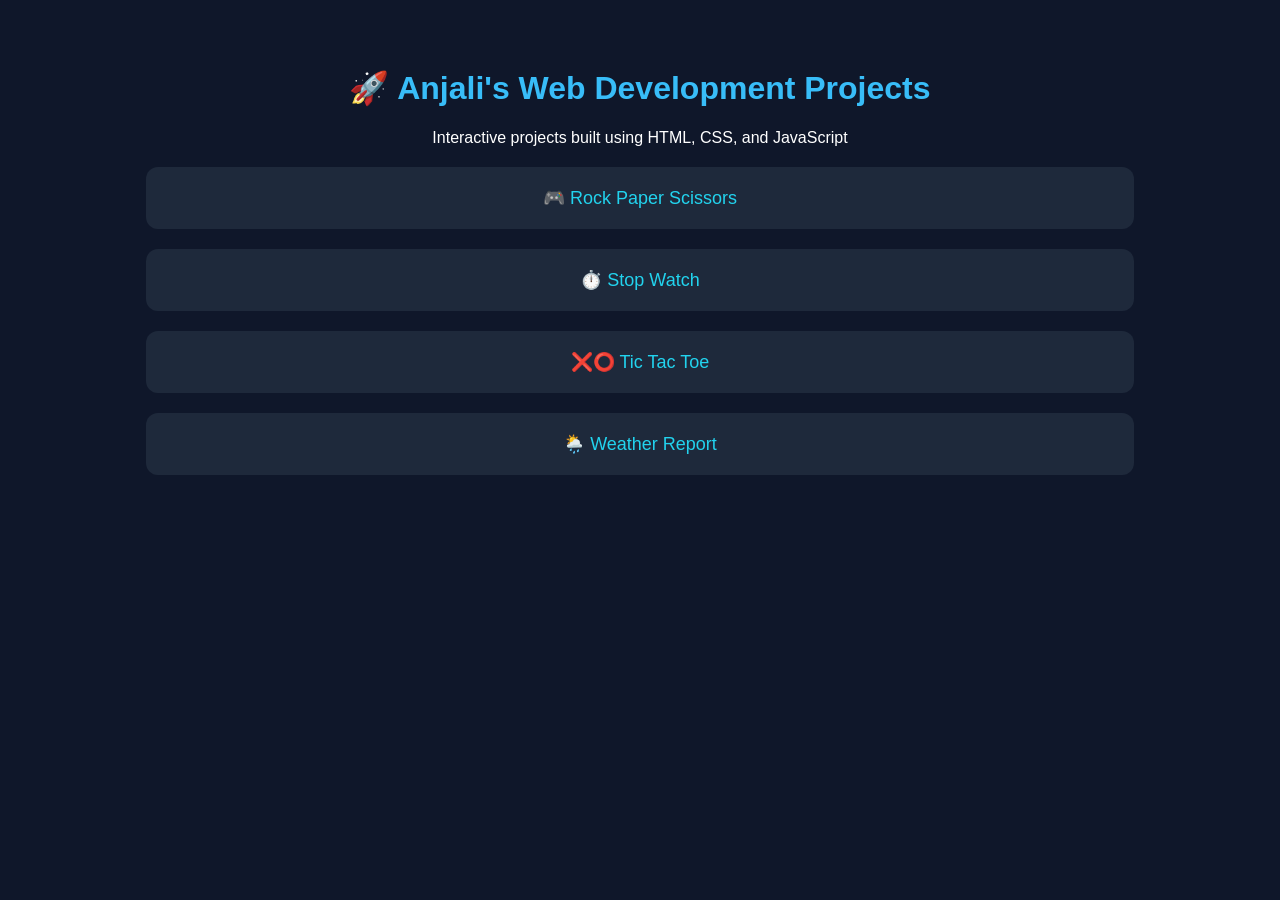
<file: index.html>
<!DOCTYPE html>
<html lang="en">
<head>
    <meta charset="UTF-8">
    <meta name="viewport" content="width=device-width, initial-scale=1.0">
    <title>Anjali's Web Development Projects</title>
    <style>
        body {
            font-family: Arial, sans-serif;
            text-align: center;
            background: #0f172a;
            color: white;
            padding: 40px;
        }
        h1 {
            color: #38bdf8;
        }
        .project {
            background: #1e293b;
            margin: 20px auto;
            padding: 20px;
            width: 80%;
            border-radius: 12px;
        }
        a {
            color: #22d3ee;
            text-decoration: none;
            font-size: 18px;
        }
        a:hover {
            color: #38bdf8;
        }
    </style>
</head>
<body>

    <h1>🚀 Anjali's Web Development Projects</h1>
    <p>Interactive projects built using HTML, CSS, and JavaScript</p>

    <div class="project">
        <a href="./Rock-Paper-Scissor/">🎮 Rock Paper Scissors</a>
    </div>

    <div class="project">
        <a href="./Stop Watch/">⏱️ Stop Watch</a>
    </div>

    <div class="project">
        <a href="./Tic Tac Toe/">❌⭕ Tic Tac Toe</a>
    </div>

    <div class="project">
        <a href="./Weather Report/">🌦️ Weather Report</a>
    </div>

</body>
</html>
</file>
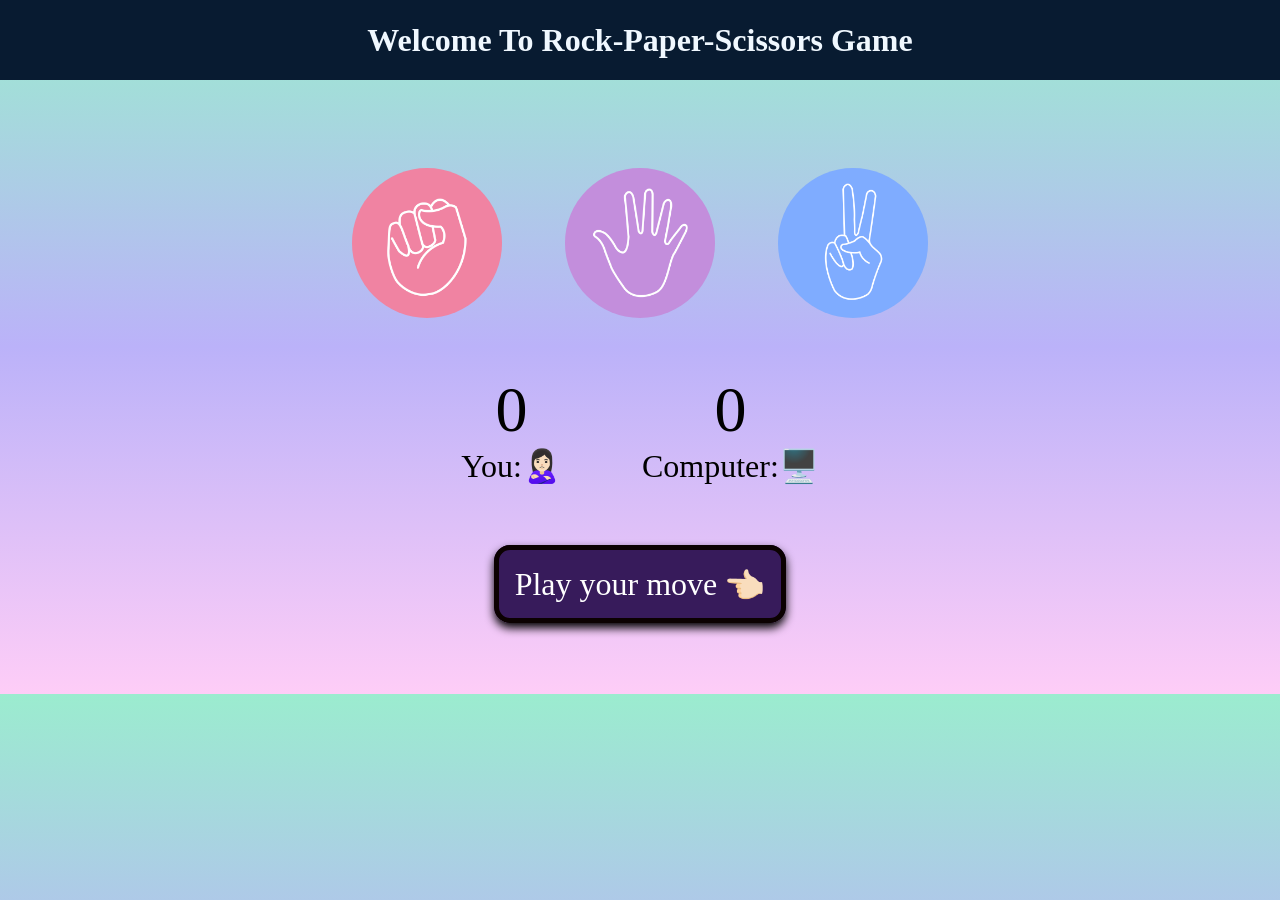
<file: Rock-Paper-Scissor/index.html>
<!DOCTYPE html>
<html lang="en">
    <head>
        <meta charset="UTF-8">
        <meta name="viewport" content="width=device-width, initial-scale=1.0">
        <title>Rock Paper Scissors Game</title>
        <link rel="stylesheet" href="style.css">
    </head>
    <body>
        <h1>Welcome To Rock-Paper-Scissors Game</h1>
        <div class="choices">
            <div class="choice" id="rock" style="--accent-color:#f781a1">
                <img src="./rock.png">
            </div>
            <div class="choice" id="paper" style="--accent-color:#bf8bd7">
                <img src="./paper.png">
            </div>
            <div class="choice" id="scissor" style="--accent-color:#82abf8">   
                <img src="./scissors.png">
            </div>
        </div>
        <div class="score-board">
            <div class="score">
                <p id="user-score">0</p>
                <p>You:🙎🏻‍♀️</p>
            </div>
            <div class="score">
                <p id="computer-score">0</p>
                <p>Computer:🖥️</p>
            </div>
        </div>
        <div class="msg-container">
            <p id="msg">Play your move 👈🏻</p>
        </div>
        <audio src="click.wav" preload="auto"></audio>
        <audio src="win.wav" preload="auto"></audio>
        <audio src="lose.wav" preload="auto"></audio>
        <audio src="rock.wav" preload="auto"></audio>
        <audio src="paper.wav" preload="auto"></audio>
        <audio src="scissors.wav" preload="auto"></audio>
        <script src="script.js"></script>
    </body>
</html>
</file>
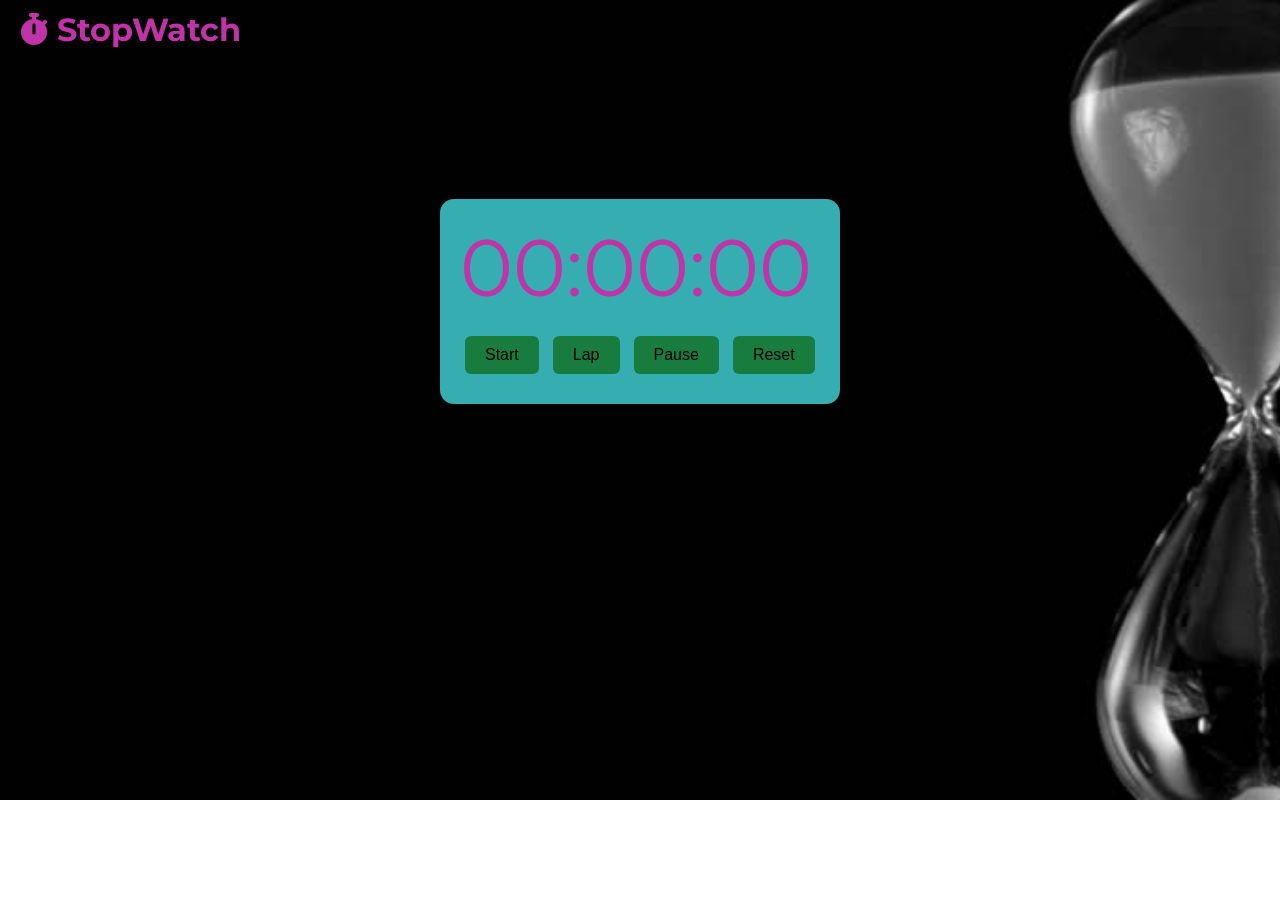
<file: Stop Watch/index.html>
<!DOCTYPE html>
<html lang="en">
<head>
    <meta charset="UTF-8">
    <meta http-equiv="X-UA-Compatible" content="IE=edge">
    <meta name="viewport" content="width=device-width, initial-scale=1.0">
    <link rel="stylesheet" href="https://cdnjs.cloudflare.com/ajax/libs/font-awesome/6.1.1/css/all.min.css">
    <link rel="stylesheet" href="style.css">
    <title>Stopwatch</title>
</head>

<body>
    <h1><i class="fa-solid fa-stopwatch"></i> StopWatch</h1>
    <div class="container">
        <div class="time">
            00:00:00
        </div>

        <div class="controls">
            <button id="start">Start</button>
            <button id="lap">Lap</button>
            <button id="pause">Pause</button>
            <button id="reset">Reset</button>
        </div>
        <div class="lapping">
            <h4 id = "lap1"> </h4>
            <h4 id = "lap2"> </h4>
            <h4 id = "lap3"> </h4>
            <h4 id = "lap4"> </h4>
            <h4 id = "lap5"> </h4>
        </div>
    </div>

     <script src="script.js"></script>
</body>
</html>
</file>
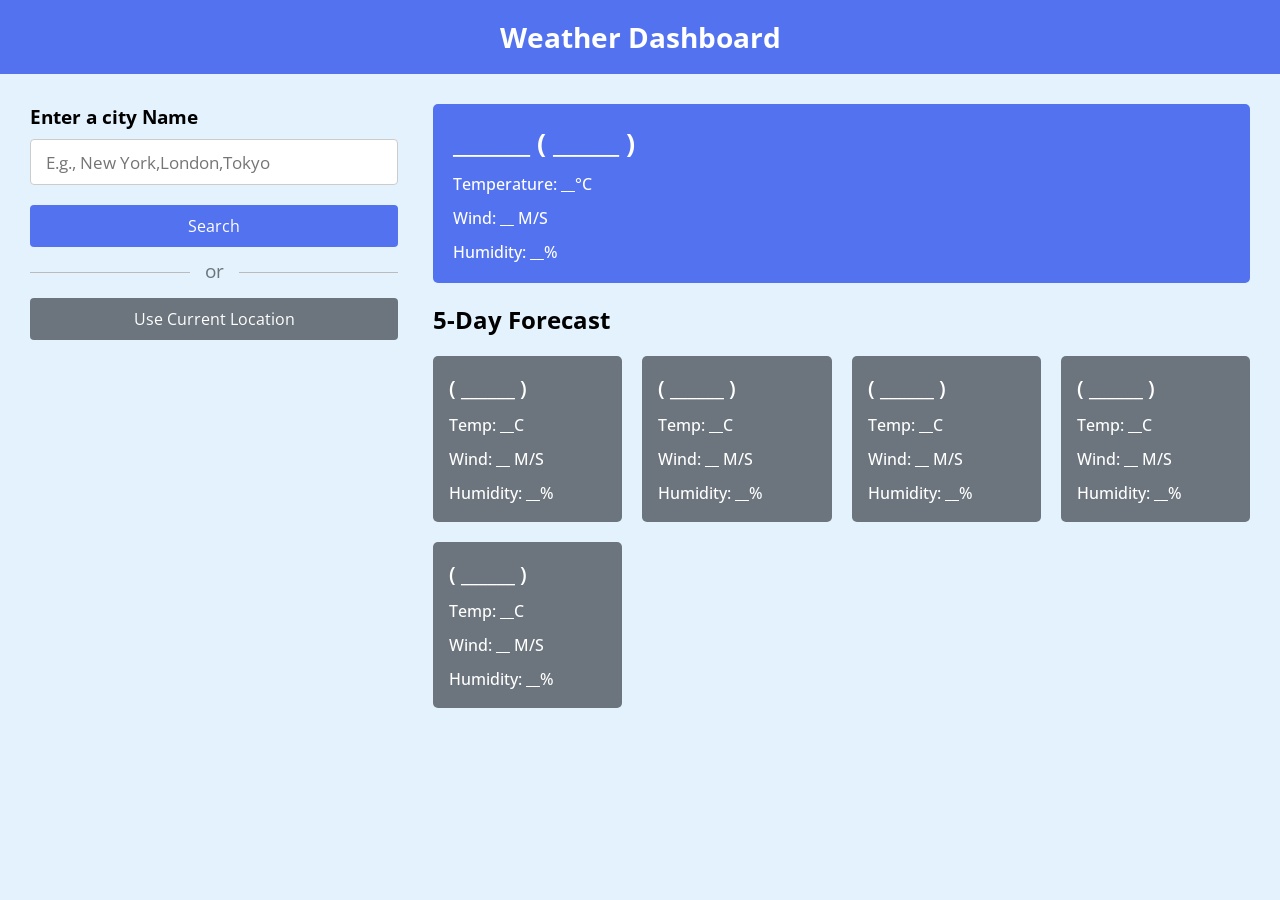
<file: Weather Report/index.html>
<!DOCTYPE html>
<html lang="en">

<head>
    <meta charset="UTF-8">
    <meta name="viewport" content="width=device-width, initial-scale=1.0">
    <title>Weather App</title>
    <link rel="stylesheet" href="app.css">
    <meta name="viewport" content="device-width" initial-scale="1.0">
    <script src="app.js" defer></script>
</head>

<body>

    <h1>Weather Dashboard</h1>
    <div class="container">
        <div class="weather-input">
            <h3>Enter a city Name</h3>
            <input class="city-input" type="text" placeholder="E.g., New York,London,Tokyo">
            <button class="search-btn">Search</button>
            <div class="separator"></div>
            <button class="location-btn">Use Current Location</button>
        </div>
        <div class="weather-data">
            <div class="current-weather">
                <div class="details">
                    <h2>_______ ( ______ )</h2>
                    <h6>Temperature: __°C</h6>
                    <h6>Wind: __ M/S</h6>
                    <h6>Humidity: __%</h6>
                </div>
            </div>
            <div class="days-forecast">
                <h2>5-Day Forecast</h2>
                <ul class="weather-cards">
                    <li class="card">
                        <h3>( ______ )</h3>
                        <h6>Temp: __C</h6>
                        <h6>Wind: __ M/S</h6>
                        <h6>Humidity: __%</h6>
                    </li>
                    <li class="card">
                        <h3>( ______ )</h3>
                        <h6>Temp: __C</h6>
                        <h6>Wind: __ M/S</h6>
                        <h6>Humidity: __%</h6>
                    </li>
                    <li class="card">
                        <h3>( ______ )</h3>
                        <h6>Temp: __C</h6>
                        <h6>Wind: __ M/S</h6>
                        <h6>Humidity: __%</h6>
                    </li>
                    <li class="card">
                        <h3>( ______ )</h3>
                        <h6>Temp: __C</h6>
                        <h6>Wind: __ M/S</h6>
                        <h6>Humidity: __%</h6>
                    </li>
                    <li class="card">
                        <h3>( ______ )</h3>
                        <h6>Temp: __C</h6>
                        <h6>Wind: __ M/S</h6>
                        <h6>Humidity: __%</h6>
                    </li>
                </ul>
            </div>
        </div>
    </div>

   
</body>

</html>
</file>
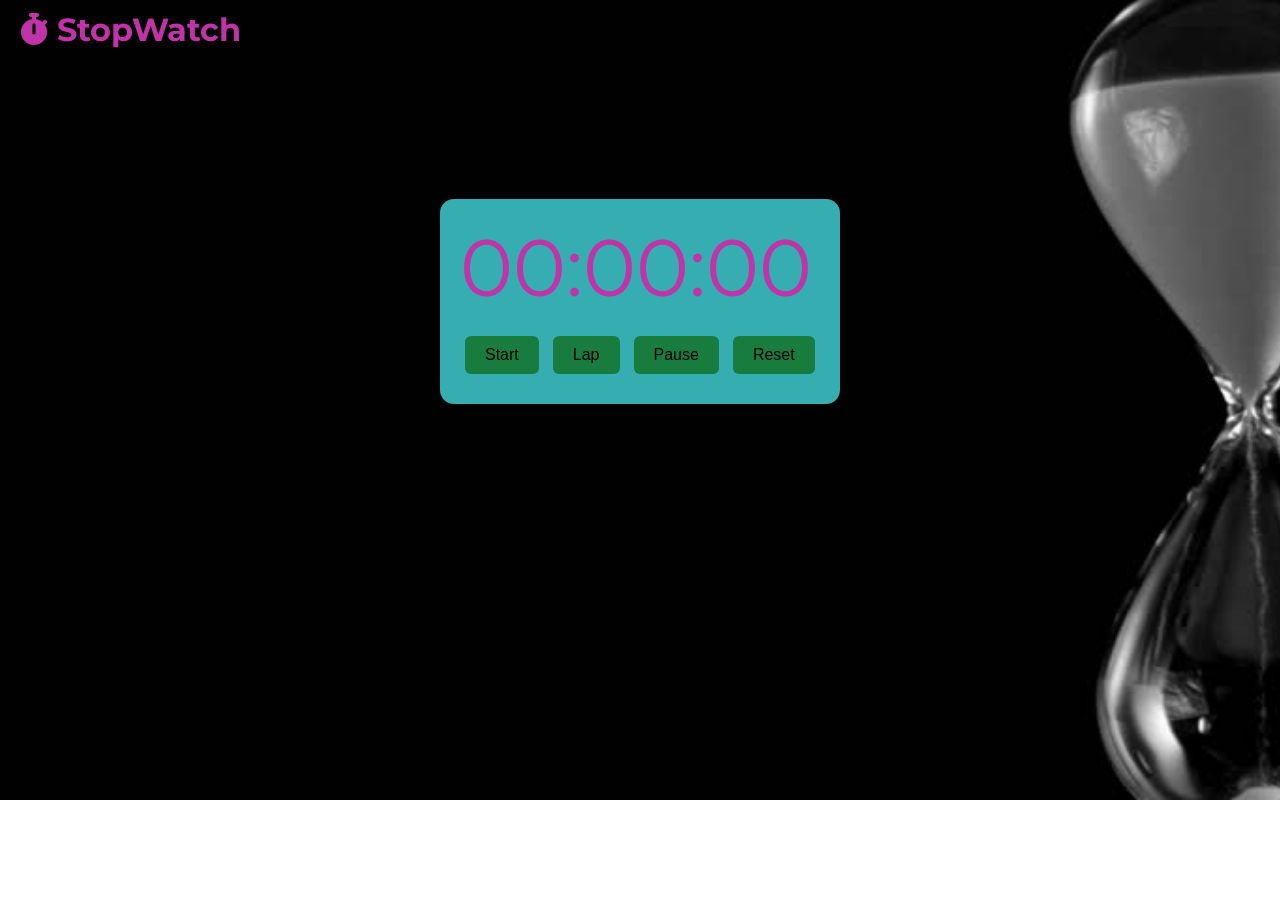
<file: Stop Watch/task2.html>
<!DOCTYPE html>
<html lang="en">
<head>
    <meta charset="UTF-8">
    <meta http-equiv="X-UA-Compatible" content="IE=edge">
    <meta name="viewport" content="width=device-width, initial-scale=1.0">
    <link rel="stylesheet" href="https://cdnjs.cloudflare.com/ajax/libs/font-awesome/6.1.1/css/all.min.css">
    <link rel="stylesheet" href="task2.css">
    <title>Stopwatch</title>
</head>

<body>
    <h1><i class="fa-solid fa-stopwatch"></i> StopWatch</h1>
    <div class="container">
        <div class="time">
            00:00:00
        </div>

        <div class="controls">
            <button id="start">Start</button>
            <button id="lap">Lap</button>
            <button id="pause">Pause</button>
            <button id="reset">Reset</button>
        </div>
        <div class="lapping">
            <h4 id = "lap1"> </h4>
            <h4 id = "lap2"> </h4>
            <h4 id = "lap3"> </h4>
            <h4 id = "lap4"> </h4>
            <h4 id = "lap5"> </h4>
        </div>
    </div>

     <script src="task2.js"></script>
</body>
</html>
</file>
<file: Rock-Paper-Scissor/style.css>
*{
    margin: 0;
    padding: 0;
    text-align: center;
    /* background-color: #a4e8ed; */
    
body{
    height: 43.4rem;
    background: linear-gradient(rgb(155, 236, 207), rgb(187, 178, 249), rgb(254, 205, 247));
}
}
h1 {
    background-color: #081b31;
    color: aliceblue;
    height: 5rem;
    line-height: 5rem;
}
.choice {
    height: 165px;
    width: 165px;
    border-radius: 50%;
    display: flex;
    align-items: center;
    justify-content: center;
}
.choice:hover {
    cursor: pointer;
    background-color: #090e50;
    box-shadow: 5px 10px 20px  #081b31;
}
img {
    height: 150px;
    width: 150px;
    border-radius: 50%;
    object-fit: cover;
}
.choices {
    margin-top: 5rem;
    display: flex;
    flex-wrap: wrap;
    align-items: center;
    justify-content: center;
    gap: 3rem;
}
.score-board {
    display: flex;
    justify-content: center;
    font-size: 2rem;
    margin-top: 3rem;
    gap: 5rem;
}
#user-score, #computer-score {
    font-size: 4rem;
}
.msg-container{
    margin-top: 5rem;
}
#msg {
    background-color: #371b5b;
    color: white;
    font-size: 2rem;
    display: inline;
    padding: 1rem;
    border-radius: 1rem;
    border: 5px solid rgb(11, 1, 1);
    box-shadow: 0 5px 10px black;
}
.choice::before {
    content: attr(id);
    position: absolute;
    background-color: var(--accent-color);
    color: aliceblue;
    text-decoration: none;
    padding: 0.5em 3.5em;
    border-radius: 100px;
    box-shadow: 0 5px 10px black;
    transform: translateY(-35px) rotate(25deg);
    opacity: 0;
    transition: 200ms cubic-bezier(0.42, 0, 0.44, 1.68);
}
.choice::after {
    content: "";
    position: absolute;
    height: 0px;
    width: 0px;
    border-left: 8px solid transparent;
    border-right: 8px solid transparent;
    border-top: 10px solid var(--accent-color);
    transform: translateY(0) rotate(25deg);
    opacity: 0;
    transition: 200ms ease;
    transition: 200ms cubic-bezier(0.42, 0, 0.44, 1.68);
}
.choice:hover::before {
    transform: translateY(-115px) rotate(0);
    opacity: 1;
}
.choice:hover::after {
   transform: translateY(-93px) rotate(0); 
   opacity: 1;
}
</file>
<file: Stop Watch/style.css>
@import url('https://fonts.googleapis.com/css2?family=Montserrat:wght@300&display=swap');

* {
    box-sizing: border-box;
    padding: 0;
    margin: 0;
}

body {
    font-family: 'Montserrat', sans-serif;
     background-image: url('sw.jpg');
  background-repeat: no-repeat;
  background-size:1600px 800px;
    color:rgb(194, 50, 168);
}

h1 {
    margin: 10px 0 0 20px;
    user-select: none;
}


.container {
    background:rgb(54, 173, 177);
    display:ruby-text-container;
    flex-direction: column;
    justify-content: center;
    align-items: center;
    overflow: hidden;
    width: 100%;
    max-width: 400px;
    margin: 150px auto;
    padding: 20px;
    border-radius: 14px;
}

.time {
    font-size: 5rem;
    margin-bottom: 10px;
    user-select: none;
}

.controls button {
    background-color:rgb(23, 124, 62);
    margin: 10px 5px;
    padding: 10px 20px 10px 20px;
    font-size: 1rem;
    border-radius: 6px;
    border: none;
    transition: 0.8s;
    cursor: pointer;
}

.controls button:hover {
    background-color: transparent;
    color: rgb(183, 19, 19);
}

@media(max-width:480px) {
    h1 {
        font-size: 2rem;
    }
    .container {
        max-width: 200px;
    }
    .time {
        font-size: 2rem;
    }
    .controls button {
        padding: 7px;
        margin: 0.5px;
    }
}
</file>
<file: Weather Report/app.css>
@import url('https://fonts.googleapis.com/css2?family=Open+Sans:wght@400;500;600;700&display=swap');
* {
  margin: 0;
  padding: 0;
  box-sizing: border-box;
  font-family: 'Open Sans', sans-serif;
}
body{
    background: #E3F2FD;

}

h1{
    color: #fff;
    padding:18px 0;
    text-align: center;
    font-size: 1.75rem;
    background: #5372F0;
}
.container{
    display: flex;
    gap: 35px;
    padding:30px;
}
.weather-input{
    width: 550px;
}
.weather-input input{
    width: 100%;
    height: 46px;
    outline:none;
    padding: 0 15px;
    margin: 10px 0 20px 0;
    font-size: 1.07rem;
    border-radius: 4px;
    border: 1px solid #ccc;
}

.weather-input input:focus {
    padding: 0 16px;
    border: 2px solid #5372F0;
}
.weather-input .separator{
    height: 1px;
    width: 100%;
    margin: 25px 0px;
    background: #bbb;
    display: flex;
    align-items: center;
    justify-content: center;
}

.weather-input .separator::before{
    content: "or";
    color: #6C757D;
    font-size: 1.18rem;
    padding: 0 15px;
    margin-top: -4px;
    background: #E3F2FD;
}

.weather-input button{
    width: 100%;
    padding: 10px 0;
    cursor: pointer;
    outline: none;
    border: none;
    color: #fff;
    font-size: 1rem;
    border-radius: 4px;
    background: #5372F0;
    transition: 0.2s ease;

}
.weather-input .search-btn:hover {
    background: #2c52ed;
}

 
.weather-input .location-btn{
    background:#6C757D;
}
.weather-input .location-btn:hover {
    background: #5c636a;
}
.weather-data{
    width: 100%;
}

.weather-data .current-weather{
    color: #fff;
    display: flex;
    border-radius: 5px;
    background-color: #5372F0;
    padding: 20px 70px 20px 20px;
    justify-content: space-between;

}

.current-weather h2{
    font-size: 1.7rem;
}

.weather-data h6{
    margin-top: 12px;
    font-size: 1rem;
    font-weight: 500;

}

.current-weather .icon {
    text-align: center;
}
.current-weather .icon img {
    max-width: 120px;
    margin-top: -15px;
}
.current-weather .icon h6 {
    margin-top: -10px;
    text-transform: capitalize;
}
.days-forecast h2 {
    margin: 20px 0;
    font-size: 1.5rem;
}
.days-forecast .weather-cards {
    display: flex;
    gap: 20px;
}
.weather-cards .card {
    color: #fff;
    padding: 18px 16px;
    list-style: none;
    width: calc(100% / 5);
    background: #6C757D;
    border-radius: 5px;
}
.weather-cards .card h3 {
    font-size: 1.3rem;
    font-weight: 600;
}
.weather-cards .card img {
    max-width: 70px;
    margin: 5px 0 -12px 0;
}

@media (max-width: 1400px) {
    .weather-data .current-weather {
      padding: 20px;
    }
    .weather-cards {
      flex-wrap: wrap;
    }
    .weather-cards .card {
      width: calc(100% / 4 - 15px);
    }
}
@media (max-width: 1200px) {
    .weather-cards .card {
      width: calc(100% / 3 - 15px);
    }
}
@media (max-width: 950px) {
    .weather-input {
      width: 450px;
    }
    .weather-cards .card {
      width: calc(100% / 2 - 10px);
    }
}
@media (max-width: 750px) {
    h1 {
      font-size: 1.45rem;
      padding: 16px 0;
    }
    .container {
      flex-wrap: wrap;
      padding: 15px;
    }
    .weather-input {
      width: 100%;
    }
    .weather-data h2 {
      font-size: 1.35rem;
    }
}
</file>
<file: Stop Watch/task2.css>
@import url('https://fonts.googleapis.com/css2?family=Montserrat:wght@300&display=swap');

* {
    box-sizing: border-box;
    padding: 0;
    margin: 0;
}

body {
    font-family: 'Montserrat', sans-serif;
     background-image: url('sw.jpg');
  background-repeat: no-repeat;
  background-size:1600px 800px;
    color:rgb(194, 50, 168);
}

h1 {
    margin: 10px 0 0 20px;
    user-select: none;
}


.container {
    background:rgb(54, 173, 177);
    display:ruby-text-container;
    flex-direction: column;
    justify-content: center;
    align-items: center;
    overflow: hidden;
    width: 100%;
    max-width: 400px;
    margin: 150px auto;
    padding: 20px;
    border-radius: 14px;
}

.time {
    font-size: 5rem;
    margin-bottom: 10px;
    user-select: none;
}

.controls button {
    background-color:rgb(23, 124, 62);
    margin: 10px 5px;
    padding: 10px 20px 10px 20px;
    font-size: 1rem;
    border-radius: 6px;
    border: none;
    transition: 0.8s;
    cursor: pointer;
}

.controls button:hover {
    background-color: transparent;
    color: rgb(183, 19, 19);
}

@media(max-width:480px) {
    h1 {
        font-size: 2rem;
    }
    .container {
        max-width: 200px;
    }
    .time {
        font-size: 2rem;
    }
    .controls button {
        padding: 7px;
        margin: 0.5px;
    }
}
</file>
